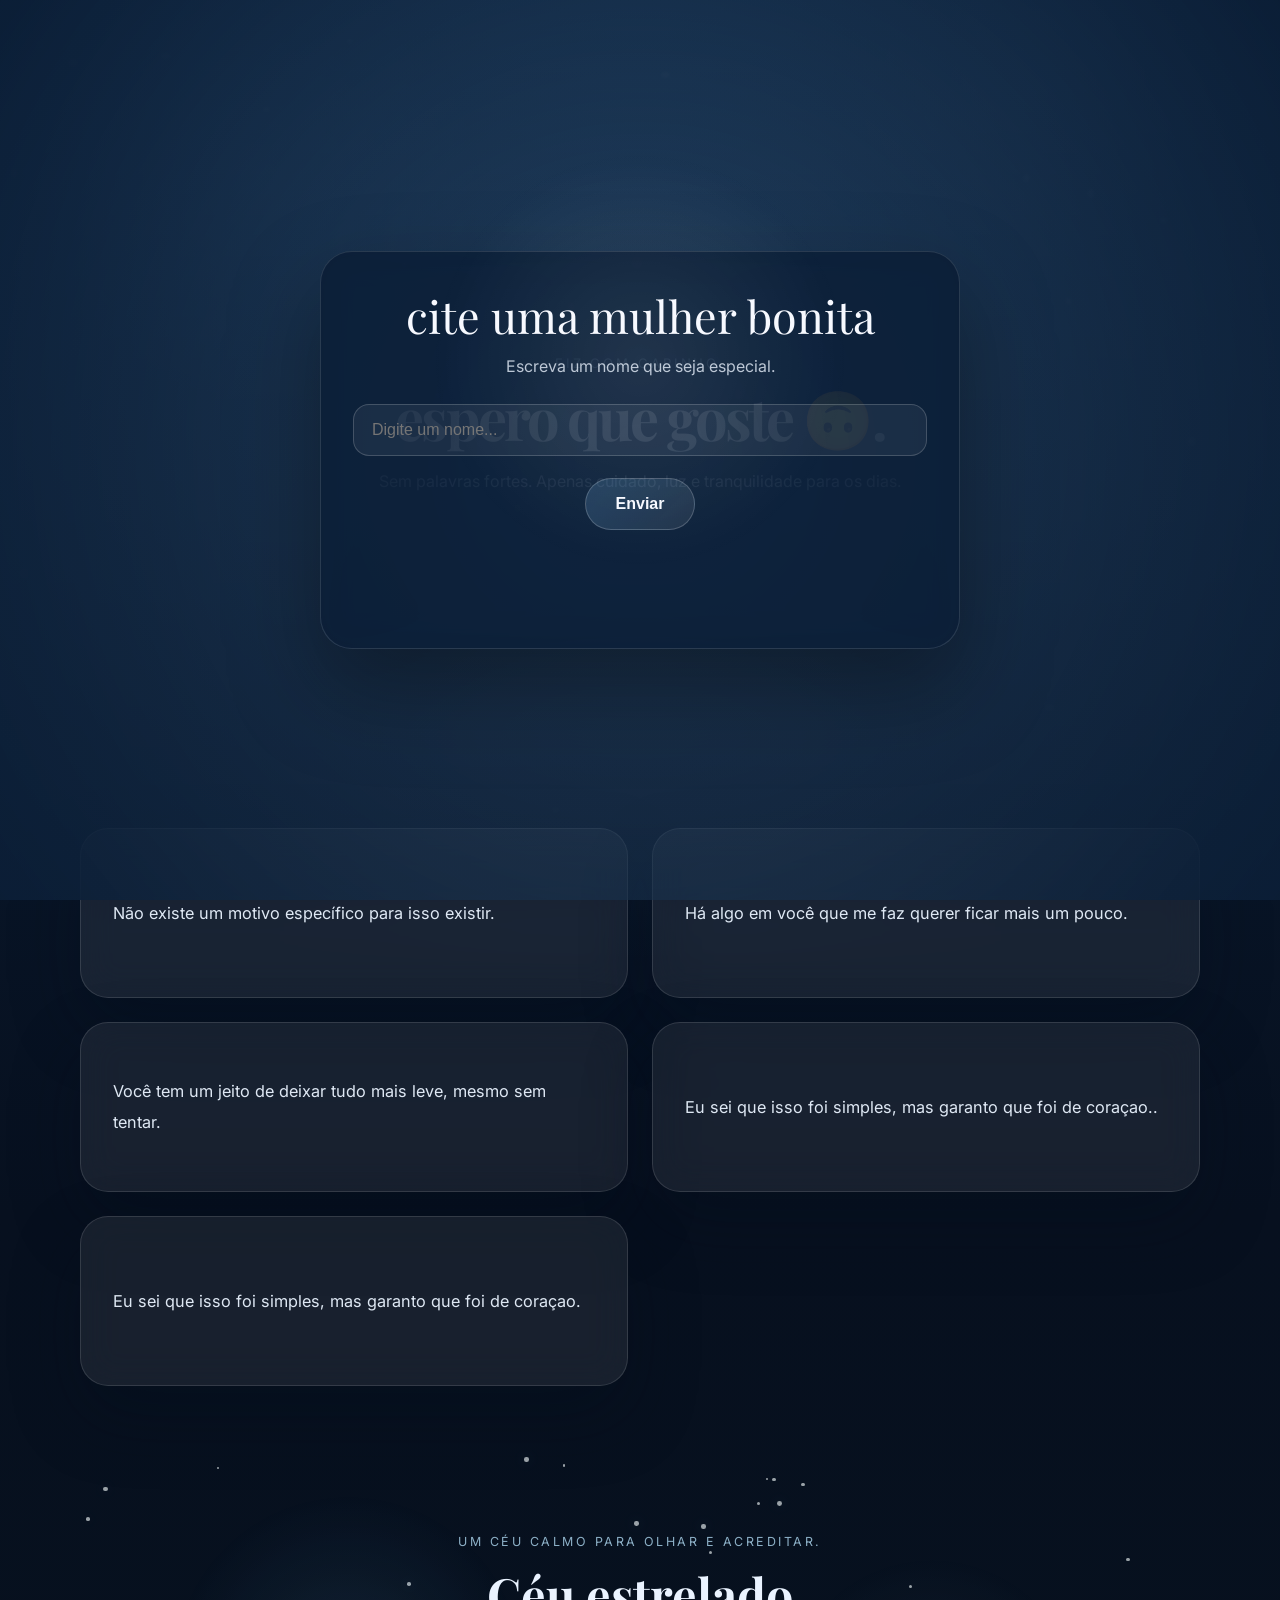
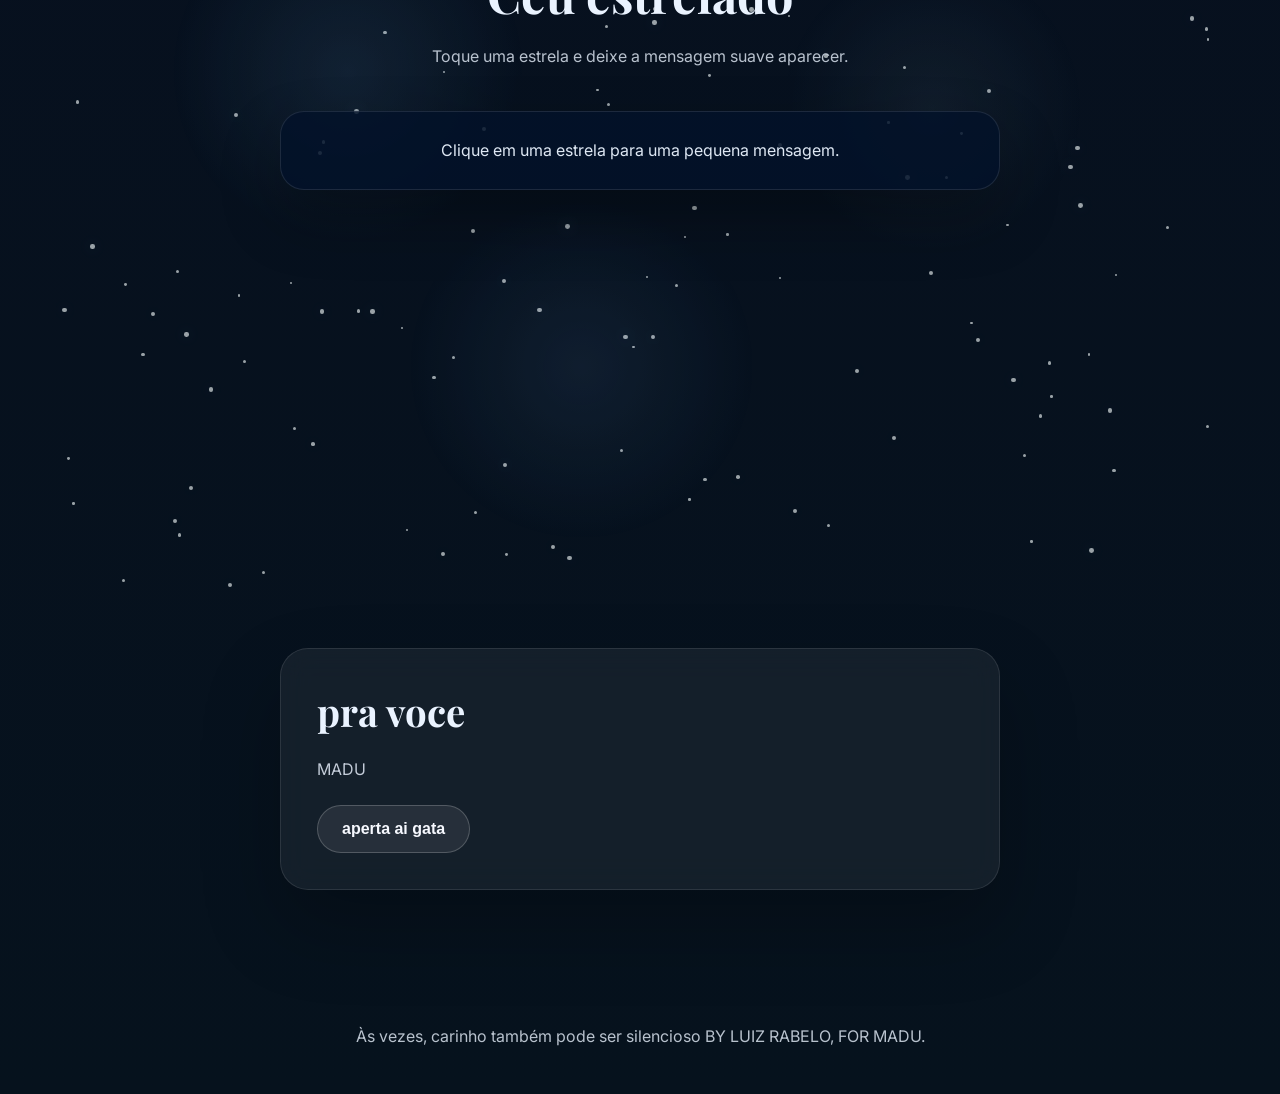
<file: index.html>
﻿<!DOCTYPE html>
<html lang="pt-BR">
<head>
  <meta charset="UTF-8">
  <meta name="viewport" content="width=device-width, initial-scale=1.0">
  <meta name="theme-color" content="#0B1E36">
  <title>Um presente tranquilo</title>
  <link rel="preconnect" href="https://fonts.googleapis.com">
  <link rel="preconnect" href="https://fonts.gstatic.com" crossorigin>
  <link href="https://fonts.googleapis.com/css2?family=Inter:wght@400;500;600;700&family=Playfair+Display:wght@500;600&family=UnifrakturMaguntia&display=swap" rel="stylesheet">
  <link rel="stylesheet" href="style.css">
  <meta http-equiv="Cache-Control" content="no-cache, no-store, must-revalidate">
  <meta http-equiv="Pragma" content="no-cache">
  <meta http-equiv="Expires" content="0">
</head>
<body>
  <div class="intro-overlay" id="introOverlay">
    <div class="intro-card">
      <div class="intro-copy">
        <p class="intro-title">cite uma mulher bonita</p>
        <p class="intro-subtitle">Escreva um nome que seja especial.</p>

        <div class="intro-field">
          <input id="introInput" type="text" placeholder="Digite um nome..." autocomplete="off" spellcheck="false">
        </div>

        <div class="intro-actions">
          <button class="intro-button" id="introSubmit" type="button">Enviar</button>
        </div>

        <p class="intro-feedback" id="introFeedback"></p>
      </div>
    </div>
    <div class="intro-glow"></div>
  </div>

  <div class="page-shell" id="pageShell">
    <div class="background-layer"></div>
    <main>
      <section class="hero-section">
        <div class="hero-copy reveal reveal-delay-1">
          <span>fiz com carinho.</span>
          <h1>espero que goste 🙃.</h1>
          <p>Sem palavras fortes. Apenas cuidado, luz e tranquilidade para os dias.</p>
        </div>
      </section>

      <section class="message-grid">
        <article class="glass-card reveal reveal-delay-2">
          <p>Não existe um motivo específico para isso existir.</p>
        </article>
        <article class="glass-card reveal reveal-delay-3">
          <p>Há algo em você que me faz querer ficar mais um pouco.</p>
        </article>
        <article class="glass-card reveal reveal-delay-4">
          <p>Você tem um jeito de deixar tudo mais leve, mesmo sem tentar.</p>
        </article>
        <article class="glass-card reveal reveal-delay-5">
          <p>Eu sei que isso foi simples, mas garanto que foi de coraçao..</p>
        </article>
        <article class="glass-card reveal reveal-delay-6">
          <p>Eu sei que isso foi simples, mas garanto que foi de coraçao.</p>
        </article>
      </section>

      <section class="star-section" id="starSection">
        <div class="star-header reveal reveal-delay-7">
          <span>Um céu calmo para olhar e acreditar.</span>
          <h2>Céu estrelado</h2>
          <p>Toque uma estrela e deixe a mensagem suave aparecer.</p>
        </div>

        <div class="star-scene" id="starScene"></div>
        <div class="star-nebula"></div>
        <div class="star-message" id="starMessage">Clique em uma estrela para uma pequena mensagem.</div>
      </section>

      <section class="detail-section reveal reveal-delay-8">
        <div class="detail-copy">
          <h3>pra voce</h3>
          <p>MADU</p>
          <button class="heart-button" id="heartButton" type="button">aperta ai gata</button>
        </div>
      </section>
    </main>

    <div class="heart-overlay" id="heartOverlay" aria-hidden="true">
      <div class="heart-card">
        <button class="heart-close" id="heartClose" type="button" aria-label="Fechar animação">×</button>
        <div class="heart-stage">
          <div class="typing-text" id="typedName"></div>
          <pre class="heart-shape" id="heartText" aria-hidden="true"></pre>
        </div>
      </div>
    </div>

    <footer class="site-footer">
      <p>Às vezes, carinho também pode ser silencioso                                BY LUIZ RABELO, FOR MADU.</p>
    </footer>
  </div>

  <script src="script.js?v=nome-madu-20261124"></script>
</body>
</html>
</file>
<file: style.css>
﻿/* Estilo principal do presente digital */

:root {
  color-scheme: dark;
  --sky: #7EC8FF;
  --light: #B9E6FF;
  --deep: #1F4E79;
  --dark: #0B1E36;
  --white: #F7F9FF;
  --silver: rgba(255, 255, 255, 0.18);
  --glass: rgba(255, 255, 255, 0.12);
  --shadow: rgba(3, 18, 42, 0.45);
  --text: #EAF3FF;
}

* {
  margin: 0;
  padding: 0;
  box-sizing: border-box;
}

html {
  scroll-behavior: smooth;
}

button {
  touch-action: manipulation;
}

body {
  min-height: 100vh;
  font-family: 'Inter', sans-serif;
  background: radial-gradient(circle at top, rgba(126, 200, 255, 0.16), transparent 35%),
              linear-gradient(180deg, #0a1f38 0%, #07101f 45%, #06121d 100%);
  color: var(--text);
  overflow-x: hidden;
}

body::before {
  content: '';
  position: fixed;
  inset: 0;
  background: radial-gradient(circle at 20% 20%, rgba(129, 202, 255, 0.16), transparent 18%),
              radial-gradient(circle at 80% 10%, rgba(255, 255, 255, 0.08), transparent 15%);
  pointer-events: none;
}

.page-shell {
  position: relative;
  z-index: 1;
}

.background-layer {
  position: fixed;
  inset: 0;
  background: linear-gradient(180deg, rgba(15, 38, 68, 0.75), rgba(8, 16, 33, 0.92));
  pointer-events: none;
  z-index: 0;
}

.intro-overlay {
  position: fixed;
  inset: 0;
  background: radial-gradient(circle at center, rgba(126, 200, 255, 0.18), rgba(11, 30, 54, 0.98));
  display: grid;
  place-items: center;
  padding: 24px;
  z-index: 20;
  opacity: 1;
  animation: overlayFade 1.2s ease forwards;
  transition: opacity 0.9s ease, visibility 0.9s ease;
}

.intro-overlay.hidden {
  opacity: 0;
  pointer-events: none;
  visibility: hidden;
}

.intro-overlay.fade-out {
  opacity: 0;
  visibility: hidden;
}

.intro-card {
  position: relative;
  max-width: 640px;
  width: 100%;
  padding: 40px 32px;
  border-radius: 32px;
  background: rgba(11, 30, 54, 0.86);
  border: 1px solid rgba(255, 255, 255, 0.12);
  box-shadow: 0 40px 90px rgba(0, 0, 0, 0.35);
  backdrop-filter: blur(18px);
  text-align: center;
}

.intro-copy {
  margin-bottom: 32px;
}

.intro-title {
  font-family: 'Playfair Display', serif;
  font-size: clamp(2rem, 3.5vw, 3.4rem);
  line-height: 1.05;
  margin-bottom: 14px;
  color: var(--white);
}

.intro-subtitle {
  color: rgba(234, 243, 255, 0.78);
  margin-bottom: 24px;
  font-size: 1rem;
  line-height: 1.7;
}

.intro-field {
  margin-bottom: 22px;
}

.intro-field input {
  width: 100%;
  border: 1px solid rgba(255, 255, 255, 0.18);
  background: rgba(255, 255, 255, 0.06);
  color: var(--white);
  font-size: 1rem;
  padding: 16px 18px;
  border-radius: 16px;
  outline: none;
  transition: border-color 0.2s ease, box-shadow 0.2s ease;
}

.intro-field input:focus {
  border-color: rgba(126, 200, 255, 0.55);
  box-shadow: 0 0 20px rgba(126, 200, 255, 0.12);
}

.intro-actions {
  margin-bottom: 18px;
}

.intro-feedback {
  min-height: 28px;
  font-size: 0.98rem;
  color: rgba(234, 243, 255, 0.72);
}

.intro-feedback.wrong {
  color: #ffb0b0;
}

.intro-feedback.correct {
  color: #b8f1ff;
}

.intro-button {
  appearance: none;
  border: 1px solid rgba(255, 255, 255, 0.2);
  background: linear-gradient(135deg, rgba(126, 200, 255, 0.18), rgba(255, 255, 255, 0.08));
  color: var(--white);
  padding: 16px 30px;
  border-radius: 999px;
  cursor: pointer;
  font-size: 1rem;
  font-weight: 600;
  transition: transform 0.3s ease, box-shadow 0.3s ease, background 0.3s ease;
}

.intro-button:hover {
  transform: translateY(-2px);
  box-shadow: 0 18px 40px rgba(126, 200, 255, 0.16);
}

.intro-glow {
  position: absolute;
  inset: 0;
  background: radial-gradient(circle at 50% 40%, rgba(255, 255, 255, 0.08), transparent 25%);
  pointer-events: none;
}

.audio-button {
  position: fixed;
  right: 24px;
  bottom: 24px;
  z-index: 15;
  border: none;
  outline: none;
  padding: 14px 18px;
  border-radius: 999px;
  background: rgba(255, 255, 255, 0.08);
  color: #eaf3ff;
  box-shadow: 0 18px 35px rgba(0, 0, 0, 0.22);
  backdrop-filter: blur(16px);
  cursor: pointer;
  font-size: 0.95rem;
  transition: transform 0.25s ease, background 0.3s ease;
}

.audio-button:hover {
  transform: translateY(-2px);
  background: rgba(255, 255, 255, 0.14);
}

main {
  position: relative;
  z-index: 1;
  max-width: 1200px;
  margin: 0 auto;
  padding: 0 16px;
}

.hero-section {
  min-height: 92vh;
  display: grid;
  align-items: center;
  padding: 100px 24px 80px;
}

.hero-copy {
  max-width: 760px;
  margin: 0 auto;
  text-align: center;
}

.hero-copy span {
  display: inline-block;
  margin-bottom: 18px;
  color: rgba(185, 230, 255, 0.92);
  letter-spacing: 0.22em;
  font-size: 0.82rem;
  text-transform: uppercase;
}

.hero-copy h1 {
  font-family: 'Playfair Display', serif;
  font-size: clamp(2.8rem, 4.5vw, 5.4rem);
  line-height: 0.98;
  letter-spacing: -0.05em;
  margin-bottom: 22px;
  color: var(--white);
}

.hero-copy p {
  font-size: clamp(1rem, 1.1vw, 1.2rem);
  color: rgba(234, 243, 255, 0.8);
  max-width: 680px;
  margin: 0 auto;
  line-height: 1.8;
}

.message-grid {
  display: grid;
  grid-template-columns: repeat(2, minmax(0, 1fr));
  gap: 24px;
  padding: 0 24px 64px;
}

.glass-card {
  padding: 32px;
  border-radius: 28px;
  background: rgba(255, 255, 255, 0.07);
  border: 1px solid rgba(255, 255, 255, 0.12);
  box-shadow: 0 30px 70px rgba(1, 12, 28, 0.3);
  backdrop-filter: blur(18px);
  color: rgba(234, 243, 255, 0.95);
  font-size: 1.02rem;
  line-height: 1.9;
  min-height: 170px;
  display: grid;
  align-items: center;
}

.star-section {
  position: relative;
  min-height: 82vh;
  overflow: hidden;
  padding: 80px 24px 120px;
}

.star-header {
  position: relative;
  max-width: 760px;
  margin: 0 auto 40px;
  text-align: center;
  z-index: 2;
}

.star-header span {
  display: inline-block;
  margin-bottom: 12px;
  color: rgba(185, 230, 255, 0.75);
  letter-spacing: 0.2em;
  font-size: 0.78rem;
  text-transform: uppercase;
}

.star-header h2 {
  font-family: 'Playfair Display', serif;
  font-size: clamp(2rem, 3.8vw, 4rem);
  margin-bottom: 16px;
}

.star-header p {
  max-width: 620px;
  margin: 0 auto;
  color: rgba(234, 243, 255, 0.78);
  line-height: 1.8;
}

.star-scene {
  position: absolute;
  inset: 0;
  pointer-events: none;
}

.star {
  position: absolute;
  width: 4px;
  height: 4px;
  border-radius: 50%;
  background: rgba(248, 255, 255, 0.82);
  box-shadow: 0 0 18px rgba(189, 236, 255, 0.4);
  opacity: 0.75;
  pointer-events: auto;
  cursor: pointer;
  transition: transform 0.3s ease, opacity 0.25s ease;
  border: none;
  padding: 0;
}

.star:hover,
.star:focus-visible {
  transform: scale(1.8);
  opacity: 1;
  outline: none;
}

.star::before {
  content: '';
  position: absolute;
  inset: -4px;
  border-radius: 50%;
  background: radial-gradient(circle, rgba(255, 255, 255, 0.5), transparent 70%);
  opacity: 0;
  transition: opacity 0.3s ease;
}

.star.pulse {
  animation: starPulse 3.5s ease-in-out infinite;
}

.star:hover {
  transform: scale(1.6);
}

.star:active {
  transform: scale(2);
}

.star-message {
  position: relative;
  z-index: 2;
  margin: 0 auto;
  max-width: 720px;
  padding: 24px 28px;
  border-radius: 24px;
  background: rgba(3, 18, 42, 0.84);
  border: 1px solid rgba(255, 255, 255, 0.1);
  box-shadow: 0 28px 60px rgba(0, 0, 0, 0.3);
  color: rgba(234, 243, 255, 0.95);
  text-align: center;
  font-size: 1rem;
  line-height: 1.8;
  white-space: pre-line;
}

.star-message.glow {
  animation: pulseMessage 3.4s ease;
  border-color: rgba(126, 200, 255, 0.28);
  box-shadow: 0 30px 80px rgba(126, 200, 255, 0.18);
}

.particle-layer {
  position: fixed;
  inset: 0;
  pointer-events: none;
  z-index: 0;
}

.soft-particle {
  position: absolute;
  border-radius: 50%;
  background: rgba(255, 255, 255, 0.12);
  filter: blur(1.2px);
  animation-name: floatParticle;
  animation-iteration-count: infinite;
  animation-timing-function: ease-in-out;
}

.cursor-glow {
  position: fixed;
  left: 0;
  top: 0;
  width: 18px;
  height: 18px;
  border-radius: 50%;
  pointer-events: none;
  background: rgba(126, 200, 255, 0.28);
  box-shadow: 0 0 20px rgba(126, 200, 255, 0.22);
  transform: translate3d(-50%, -50%, 0);
  transition: transform 0.08s ease-out;
  mix-blend-mode: screen;
  opacity: 0.9;
}

@keyframes floatParticle {
  0% { transform: translateY(0) scale(1); opacity: 0.3; }
  50% { transform: translateY(-18px) scale(1.07); opacity: 0.16; }
  100% { transform: translateY(0) scale(1); opacity: 0.3; }
}

.star-nebula {
  position: absolute;
  inset: 0;
  background: radial-gradient(circle at 25% 30%, rgba(126, 200, 255, 0.12), transparent 18%),
              radial-gradient(circle at 75% 35%, rgba(185, 230, 255, 0.08), transparent 16%),
              radial-gradient(circle at 45% 70%, rgba(131, 187, 255, 0.1), transparent 22%);
  opacity: 0.78;
  pointer-events: none;
}

.detail-section {
  padding: 60px 24px 100px;
}

.detail-copy {
  max-width: 720px;
  margin: 0 auto;
  padding: 36px;
  border-radius: 28px;
  background: rgba(255, 255, 255, 0.06);
  border: 1px solid rgba(255, 255, 255, 0.1);
  backdrop-filter: blur(16px);
  box-shadow: 0 36px 80px rgba(0, 0, 0, 0.24);
}

.heart-button {
  appearance: none;
  border: 1px solid rgba(255, 255, 255, 0.2);
  background: rgba(255, 255, 255, 0.08);
  color: var(--white);
  padding: 14px 24px;
  border-radius: 999px;
  cursor: pointer;
  font-size: 1rem;
  font-weight: 600;
  transition: transform 0.25s ease, background 0.3s ease, box-shadow 0.3s ease;
  margin-top: 20px;
}

.heart-button:hover {
  transform: translateY(-2px);
  background: rgba(126, 200, 255, 0.16);
  box-shadow: 0 18px 40px rgba(126, 200, 255, 0.14);
}

.heart-overlay {
  position: fixed;
  inset: 0;
  background: rgba(3, 18, 42, 0.92);
  display: none;
  align-items: center;
  justify-content: center;
  z-index: 25;
  padding: 20px;
}

.heart-overlay.active {
  display: flex;
}

.heart-card {
  position: relative;
  width: min(100%, 780px);
  padding: 32px;
  border-radius: 32px;
  background: rgba(255, 255, 255, 0.06);
  border: 1px solid rgba(255, 255, 255, 0.16);
  backdrop-filter: blur(20px);
  box-shadow: 0 45px 100px rgba(0, 0, 0, 0.45);
}

.heart-close {
  position: absolute;
  right: 18px;
  top: 18px;
  border: none;
  background: transparent;
  color: rgba(255, 255, 255, 0.85);
  font-size: 1.8rem;
  cursor: pointer;
  transition: color 0.2s ease;
}

.heart-close:hover {
  color: #B9E6FF;
}

.heart-stage {
  min-height: 320px;
  display: grid;
  align-content: center;
  justify-items: center;
  gap: 24px;
}

.typing-text {
  color: rgba(235, 246, 255, 0.96);
  font-size: clamp(1.6rem, 3vw, 3rem);
  font-family: 'UnifrakturMaguntia', cursive;
  text-align: center;
  min-height: 4rem;
  letter-spacing: 0.12em;
  text-transform: lowercase;
  filter: drop-shadow(0 0 16px rgba(126, 200, 255, 0.35));
}

.heart-shape {
  width: 100%;
  max-width: 780px;
  margin: 0 auto;
  padding: 0;
  color: rgba(200, 240, 255, 0.96);
  font-family: 'Courier New', Courier, monospace;
  font-size: clamp(1rem, 2.6vw, 1.6rem);
  line-height: 1.1;
  white-space: pre;
  text-align: center;
  letter-spacing: 0.1em;
  opacity: 0;
  transform: scale(0.98);
  transition: opacity 0.6s ease, transform 0.4s ease;
}

.heart-shape.visible {
  opacity: 1;
  transform: scale(1);
}

@media (max-width: 620px) {
  .heart-shape {
    font-size: clamp(0.8rem, 4vw, 1.15rem);
  }
}

.detail-copy h3 {
  font-family: 'Playfair Display', serif;
  font-size: clamp(1.9rem, 3vw, 2.6rem);
  margin-bottom: 18px;
}

.detail-copy p {
  color: rgba(234, 243, 255, 0.82);
  line-height: 1.85;
  font-size: 1rem;
}

.site-footer {
  padding: 36px 24px 48px;
  text-align: center;
}

.site-footer p {
  font-size: 1rem;
  color: rgba(234, 243, 255, 0.78);
}

.reveal {
  opacity: 0;
  transform: translateY(24px);
  transition: opacity 0.85s ease, transform 0.85s ease;
}

.reveal.visible {
  opacity: 1;
  transform: translateY(0);
}

.reveal-delay-1 { transition-delay: 0.2s; }
.reveal-delay-2 { transition-delay: 0.25s; }
.reveal-delay-3 { transition-delay: 0.3s; }
.reveal-delay-4 { transition-delay: 0.35s; }
.reveal-delay-5 { transition-delay: 0.4s; }
.reveal-delay-6 { transition-delay: 0.45s; }
.reveal-delay-7 { transition-delay: 0.5s; }
.reveal-delay-8 { transition-delay: 0.55s; }

@keyframes overlayFade {
  from { opacity: 0; }
  to { opacity: 1; }
}

@keyframes starPulse {
  0%, 100% { opacity: 0.8; transform: scale(1); }
  50% { opacity: 1; transform: scale(1.3); }
}

@keyframes pulseMessage {
  0% { transform: scale(1); opacity: 0.96; }
  50% { transform: scale(1.02); opacity: 1; }
  100% { transform: scale(1); opacity: 0.96; }
}

@media (max-width: 900px) {
  .message-grid {
    grid-template-columns: 1fr;
  }

  .hero-section {
    padding: 80px 20px 60px;
  }

  .star-section {
    padding: 60px 20px 90px;
  }
}

@media (max-width: 760px) {
  .intro-button {
    width: 100%;
  }

  .hero-copy p,
  .glass-card,
  .star-message,
  .detail-copy {
    font-size: 0.98rem;
  }
}

@media (max-width: 700px) {
  .audio-button {
    right: 14px;
    bottom: 14px;
    padding: 10px 14px;
    font-size: 0.92rem;
  }

  .star-message {
    padding: 20px 18px;
  }
}

.heart-overlay {
  position: fixed;
  inset: 0;
  background: rgba(3, 18, 42, 0.92);
  display: none;
  align-items: center;
  justify-content: center;
  z-index: 25;
  padding: 20px;
}

.heart-overlay.active {
  display: flex;
}

.heart-card {
  position: relative;
  width: min(100%, 780px);
  padding: 32px;
  border-radius: 32px;
  background: rgba(255, 255, 255, 0.06);
  border: 1px solid rgba(255, 255, 255, 0.16);
  backdrop-filter: blur(20px);
  box-shadow: 0 45px 100px rgba(0, 0, 0, 0.45);
}

.heart-close {
  position: absolute;
  right: 18px;
  top: 18px;
  border: none;
  background: transparent;
  color: rgba(255, 255, 255, 0.85);
  font-size: 1.8rem;
  cursor: pointer;
  transition: color 0.2s ease;
}

.heart-close:hover {
  color: #B9E6FF;
}

.heart-stage {
  min-height: 320px;
  display: grid;
  align-content: center;
  justify-items: center;
  gap: 24px;
}

.typing-text {
  color: var(--white);
  font-size: clamp(1.4rem, 2.4vw, 2.3rem);
  font-family: 'Playfair Display', serif;
  text-align: center;
  min-height: 4rem;
  letter-spacing: 0.02em;
}

.heart-shape {
  width: 100%;
  max-width: 760px;
  margin: 0 auto;
  padding: 0;
  color: rgba(184, 241, 255, 0.94);
  font-family: ui-monospace, SFMono-Regular, Menlo, Monaco, Consolas, 'Liberation Mono', 'Courier New', monospace;
  font-size: clamp(0.75rem, 1vw, 1rem);
  line-height: 1;
  white-space: pre-wrap;
  word-break: break-word;
  text-align: center;
  letter-spacing: 0.04em;
  opacity: 0;
  transition: opacity 0.6s ease;
}

.heart-shape.visible {
  opacity: 1;
  transform: scale(1.03);
}

@media (max-width: 640px) {
  .intro-card {
    padding: 26px 18px;
  }

  .hero-copy h1 {
    font-size: clamp(2.2rem, 7vw, 3.2rem);
  }

  .glass-card {
    padding: 24px;
  }

  .message-grid {
    gap: 18px;
  }

  .star-section {
    padding: 48px 18px 80px;
  }

  .star-header h2 {
    font-size: 2.6rem;
  }

  .star-message {
    font-size: 0.95rem;
    padding: 22px 20px;
  }

  .audio-button {
    right: 16px;
    bottom: 16px;
    padding: 12px 16px;
  }
}
</file>
